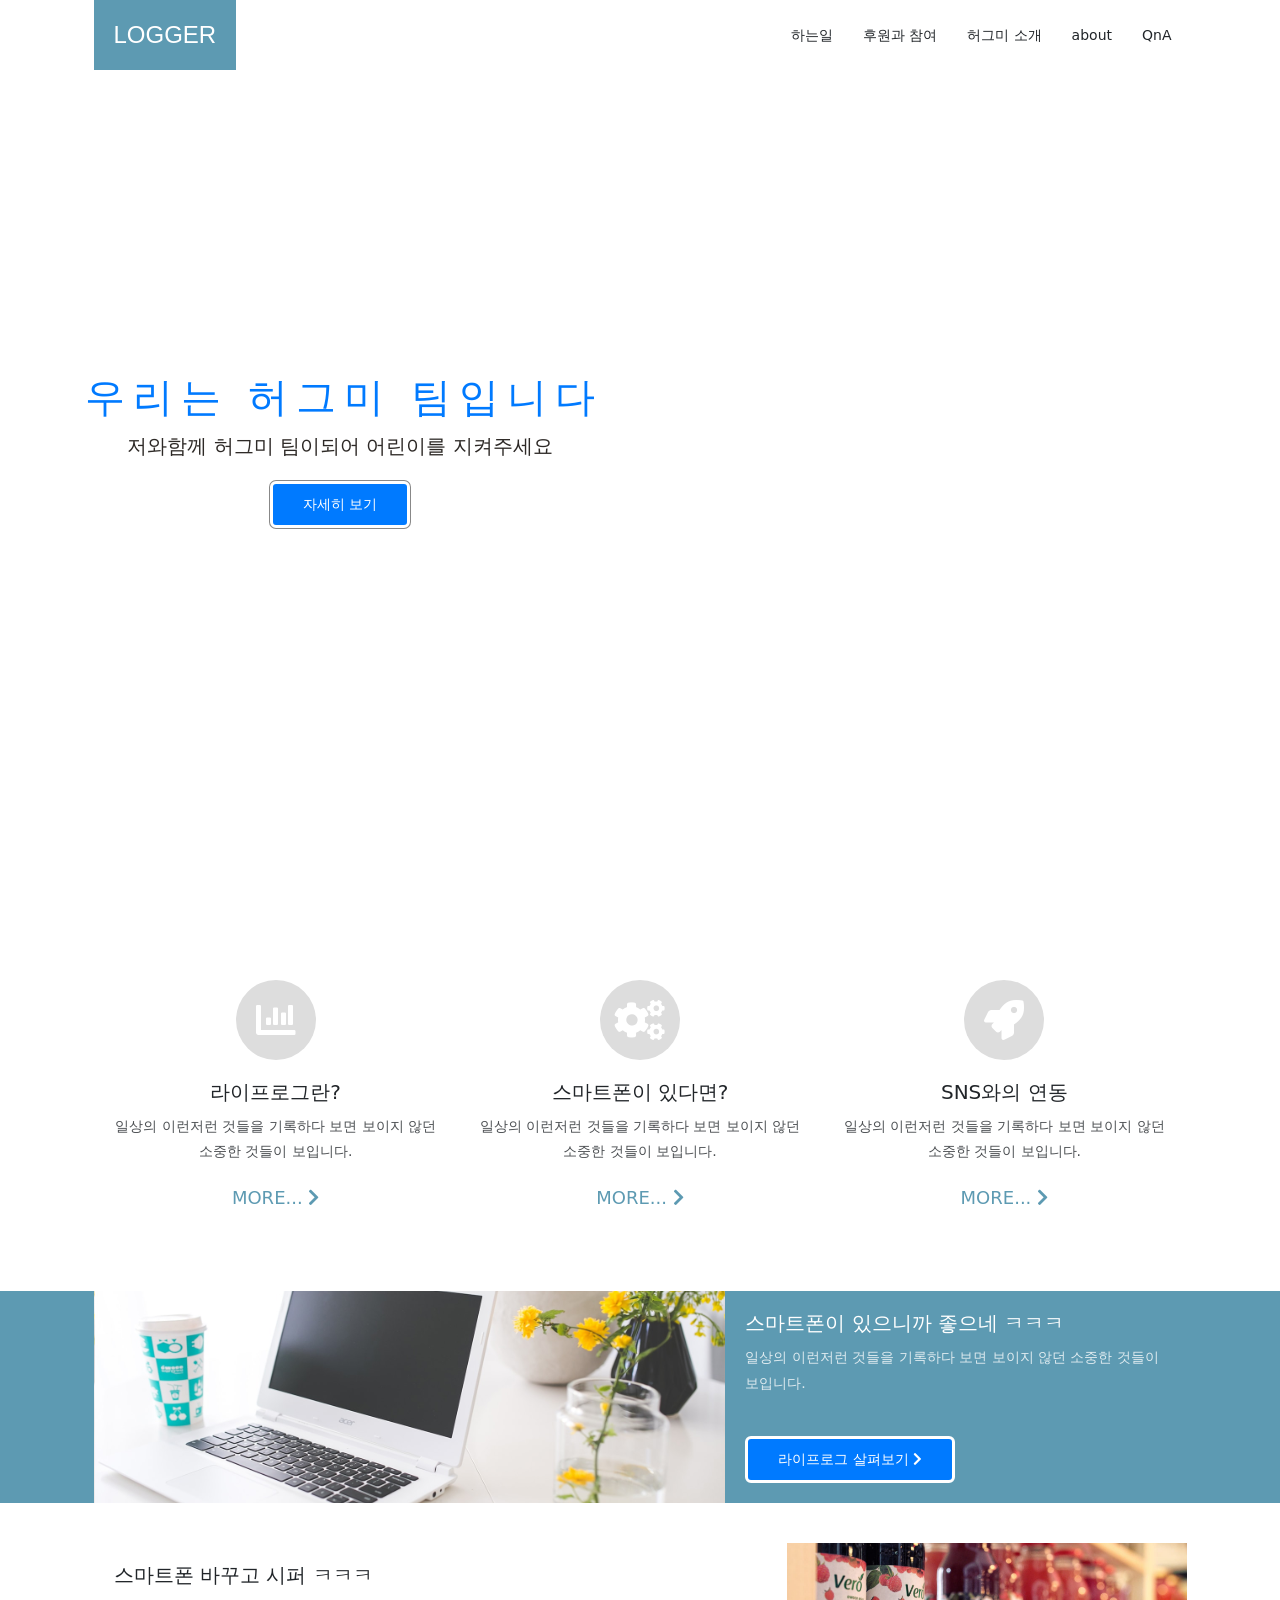
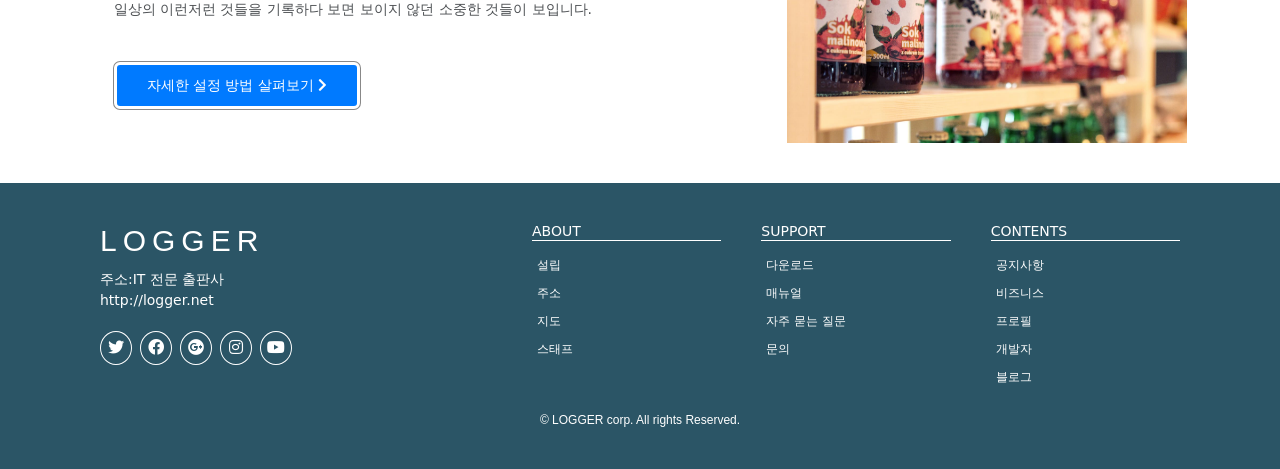
<file: project/index.html>
<!DOCTYPE html>
<html lang="en">
<head>
    <meta charset="UTF-8">
    <meta http-equiv="X-UA-Compatible" content="IE=edge">
    <meta name="viewport" content="width=device-width, initial-scale=1.0">
    <title>Document</title>
    <link rel="stylesheet" href="./css/style.css">
    <link href="https://fonts.googleapis.com/css2?family=Nanum+Gothic:wght@400;700;800&display=swap" rel="stylesheet">
    <link href="https://cdn.jsdelivr.net/npm/bootstrap@5.1.3/dist/css/bootstrap.min.css" rel="stylesheet">
    <script src="https://cdn.jsdelivr.net/npm/bootstrap@5.1.3/dist/js/bootstrap.bundle.min.js"></script>
    <link rel="stylesheet" href="https://use.fontawesome.com/releases/v5.0.13/css/all.css" integrity="sha384-DNOHZ68U8hZfKXOrtjWvjxusGo9WQnrNx2sqG0tfsghAvtVlRW3tvkXWZh58N9jp" crossorigin="anonymous">
    <script src="https://ajax.googleapis.com/ajax/libs/jquery/3.3.1/jquery.min.js"></script>
    <script>
        $(function() {
            $(".headC").click(function() {
                $(".headB").slideToggle();
            });
        });
    </script>
</head>
<body>
    <header>
        <h1 class="sr-only">LOGGER</h1>
        <div class="container">
            <div class="container-small">
            <a href="index.html" class="headA">LOGGER</a>
            <button type="button" class="headC">
                <span class="fa fa-bars" title="MENU"></span>
            </button>
            </div>
            <nav class="headB">
                <ul>
                    <li><a href="index.html">하는일</a></li>
                    <li><a href="#contents">후원과 참여</a></li>
                    <li><a href="./html/contact.html">허그미 소개</a></li>
                    <li><a href="#about">about</a></li>
                    <li><a href="">QnA</a></li>
                </ul>
            </nav>
        </div>
        
    </header>








    <section class="conA">
        <div class="container">
           
            <h1>우리는 허그미 팀입니다</h1>
            <p>저와함께 허그미 팀이되어 어린이를 지켜주세요</p>
            <a href="#">자세히 보기</a>
        </div>
    </section>






    <section class="conB" id="contents">
        <div class="container">
            <div class="text">
                <i class="fas fa-chart-bar icon"></i>
                <h2>라이프로그란?</h2>
                <p>일상의 이런저런 것들을 기록하다 보면 보이지 않던 소중한 것들이 보입니다.</p>
                <a href="#">MORE... <i class="fas fa-chevron-right"></i></a>
            </div>
            <div class="text">
                <i class="fas fa-cogs icon"></i>
                <h2>스마트폰이 있다면?</h2>
                <p>일상의 이런저런 것들을 기록하다 보면 보이지 않던 소중한 것들이 보입니다.</p>
                <a href="#">MORE... <i class="fas fa-chevron-right"></i></a>
            </div>
            <div class="text">
                <i class="fas fa-rocket icon"></i>
                <h2>SNS와의 연동</h2>
                <p>일상의 이런저런 것들을 기록하다 보면 보이지 않던 소중한 것들이 보입니다.</p>
                <a href="#">MORE... <i class="fas fa-chevron-right"></i></a>
            </div>
        </div>
    </section>

    <section class="conC" id="about">
        <div class="container">
            <div class="photo"></div>
            <div class="text">
                <h2>스마트폰이 있으니까 좋으네 ㅋㅋㅋ</h2>
                <p>일상의 이런저런 것들을 기록하다 보면 보이지 않던 소중한 것들이 보입니다.</p>
                <a href="#">라이프로그 살펴보기 <i class="fas fa-chevron-right"></i></a>
            </div>
        </div>
    </section>

    <section class="conD" id="contact">
        <div class="container">
            <div class="photo"></div>
            <div class="text">
                <h2>스마트폰 바꾸고 시퍼 ㅋㅋㅋ</h2>
                <p>일상의 이런저런 것들을 기록하다 보면 보이지 않던 소중한 것들이 보입니다.</p>
                <a href="#">자세한 설정 방법 살펴보기 <i class="fas fa-chevron-right"></i></a>
            </div>
        </div>
    </section>

    <footer>
        <div class="container">
            <div class="footA">
                <h2>LOGGER</h2>
                <p>주소:IT 전문 출판사 <br>
                <a href="http://logger.net">http://logger.net</a> </p>
                <nav class="footD">
                    <ul>
                        <li><a href="#"><i class="fab fa-twitter"></i></a></li>
                        <li><a href="#"><i class="fab fa-facebook"></i></a></li>
                        <li><a href="#"><i class="fab fa-google-plus"></i></a></li>
                        <li><a href="#"><i class="fab fa-instagram"></i></a></li>
                        <li><a href="#"><i class="fab fa-youtube"></i></a></li>
                    </ul>
                </nav>
            </div>
            <nav class="footB">
                <div>
                    <h3>ABOUT</h3>
                    <ul>
                        <li><a href="#">설립</a></li>
                        <li><a href="#">주소</a></li>
                        <li><a href="#">지도</a></li>
                        <li><a href="#">스태프</a></li>
                    </ul>
                </div>
                <div>
                    <h3>SUPPORT</h3>
                     <ul>
                         <li><a href="#">다운로드</a></li>
                         <li><a href="#">매뉴얼</a></li>
                         <li><a href="#">자주 묻는 질문</a></li>
                         <li><a href="#">문의</a></li>
                     </ul>
                    </div> 
                     <div>
                    <h3>CONTENTS</h3>
                     <ul>
                         <li><a href="#">공지사항</a></li>
                         <li><a href="#">비즈니스</a></li>
                         <li><a href="#">프로필</a></li>
                         <li><a href="#">개발자</a></li>
                         <li><a href="#">블로그</a></li>
                     </ul>
                    </div> 
            </nav>
            <div class="footC">
                &copy; LOGGER corp. All rights Reserved.
            </div>
        </div>
    </footer>

</body>
</html>
</file>
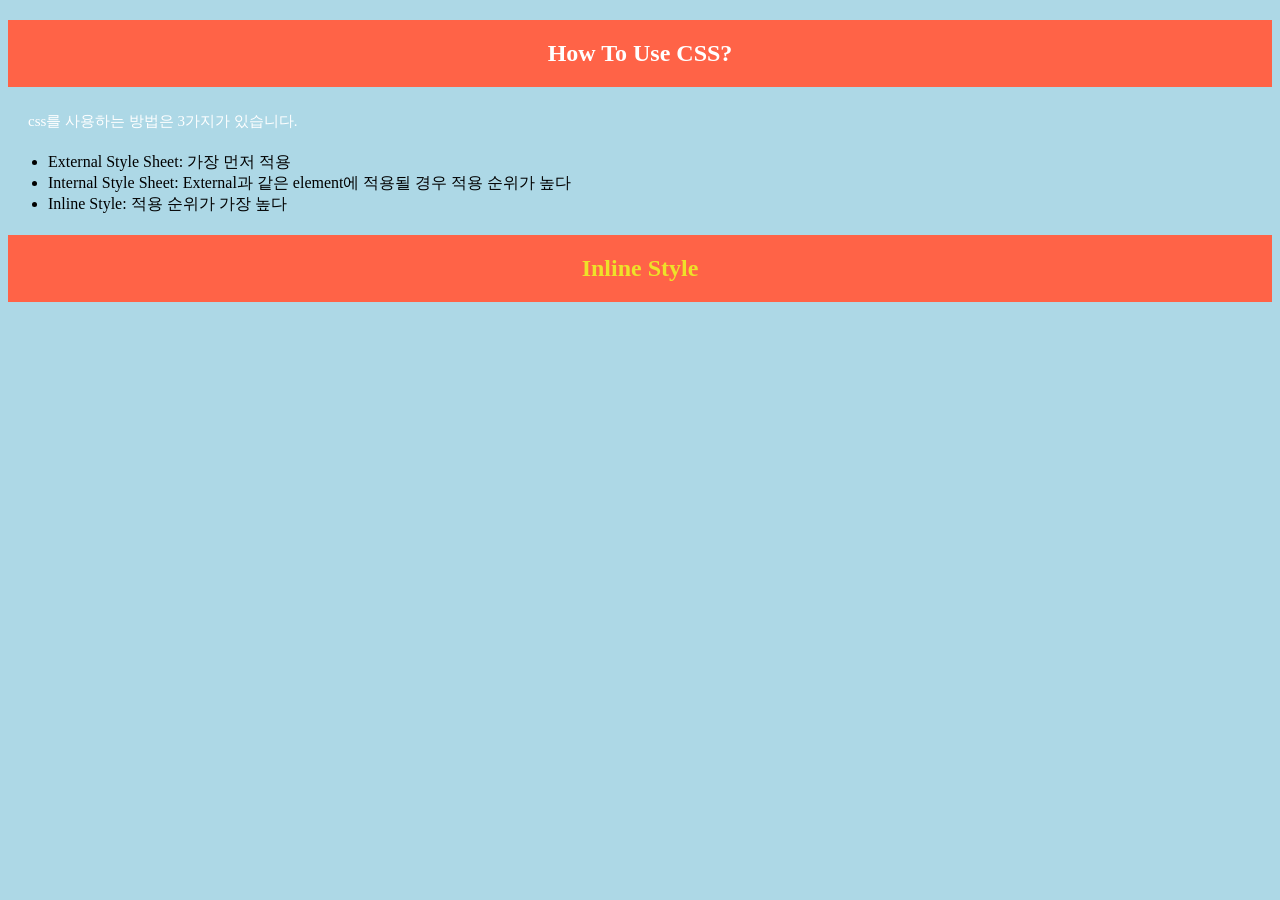
<file: css/01_basic/howToUseCSS.html>
<!DOCTYPE html>
<html lang="en">
<head>
    <meta charset="UTF-8">
    <meta http-equiv="X-UA-Compatible" content="IE=edge">
    <meta name="viewport" content="width=device-width, initial-scale=1.0">
    <title>howToUseCSS.html</title>
    <!-- External Style Sheet -->
    <link rel="stylesheet" href="external.css" type="text/css">
    <!-- Internal Style Sheet-->
    <style>
        h2{background-color: tomato; padding: 20px;}
    </style>

</head>
<body>
    <h2>How To Use CSS?</h2>
    <p>css를 사용하는 방법은 3가지가 있습니다.</p>

    <ul>
        <li>External Style Sheet: 가장 먼저 적용</li>
        <li>Internal Style Sheet: External과 같은 element에 적용될 경우 적용 순위가 높다</li>
        <li>Inline Style: 적용 순위가 가장 높다</li>
    </ul>
    <h2 style="color: rgb(238, 225, 41)">Inline Style</h2>
</body>
</html>
</file>
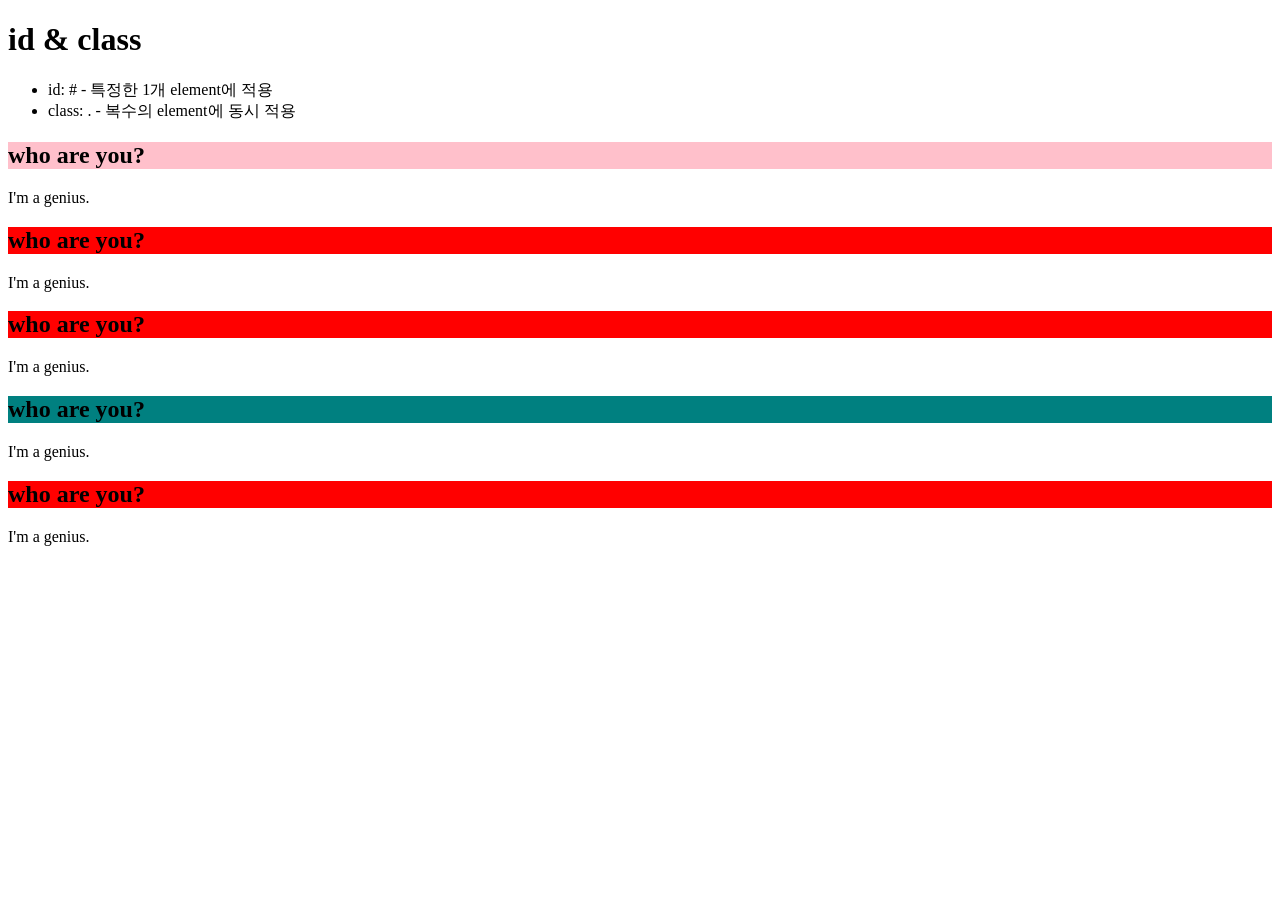
<file: css/01_basic/id_class.html>
<!DOCTYPE html>
<html lang="en">
<head>
    <meta charset="UTF-8">
    <meta http-equiv="X-UA-Compatible" content="IE=edge">
    <meta name="viewport" content="width=device-width, initial-scale=1.0">
    <title>Document</title>
    <style>
        h2{background-color: skyblue;}
        h2.red{background-color: red;}
        h2#teal{background-color: teal;}
        h2{background-color: pink;}
    </style>
</head>
<body>
    <h1>id &amp; class</h1>
    <ul>
        <li>id: # - 특정한 1개 element에 적용</li>
        <li>class: . - 복수의 element에 동시 적용</li>
    </ul>

    <h2>who are you?</h2>
    <p>I'm a genius.</p>
    <h2 class="red">who are you?</h2>
    <p>I'm a genius.</p>
    <h2 class="red">who are you?</h2>
    <p>I'm a genius.</p>
    <h2 id="teal">who are you?</h2>
    <p>I'm a genius.</p>
    <h2 class="red">who are you?</h2>
    <p>I'm a genius.</p>
    
   
   

</body>
</html>
</file>
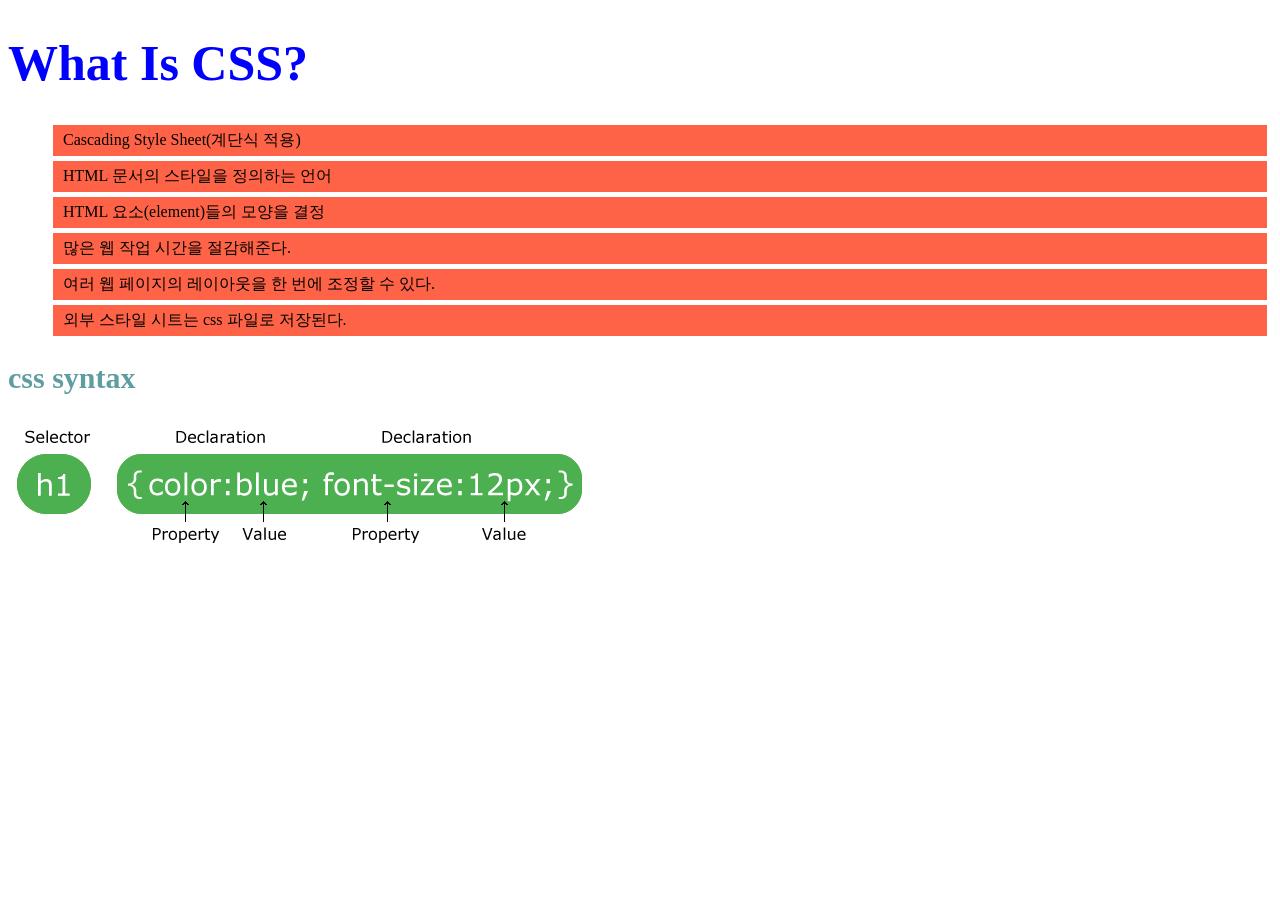
<file: css/01_basic/whatIsCSS.html>
<!DOCTYPE html>
<html lang="en">
<head>
    <meta charset="UTF-8">
    <meta http-equiv="X-UA-Compatible" content="IE=edge">
    <meta name="viewport" content="width=device-width, initial-scale=1.0">
    <title>Document</title>
    <style>
        h1{
            color:blue; font-size: 50px;
        }
        h2{color:cadetblue; font-size: 30px;}
        ul{list-style-type: none;}
        li{padding: 5px 10px; margin: 5px; background-color: tomato;}
    </style>
</head>
<body>
    <h1>What Is CSS?</h1>
    <ul>
        <li>Cascading Style Sheet(계단식 적용)</li>
        <li>HTML 문서의 스타일을 정의하는 언어</li>
        <li>HTML 요소(element)들의 모양을 결정</li>
        <li>많은 웹 작업 시간을 절감해준다.</li>
        <li>여러 웹 페이지의 레이아웃을 한 번에 조정할 수 있다.</li>
        <li>외부 스타일 시트는 css 파일로 저장된다.</li>
    </ul>

    <h2>css syntax</h2>
    <img src="../../images/css_syntax.PNG" alt="">
</body>
</html>
</file>
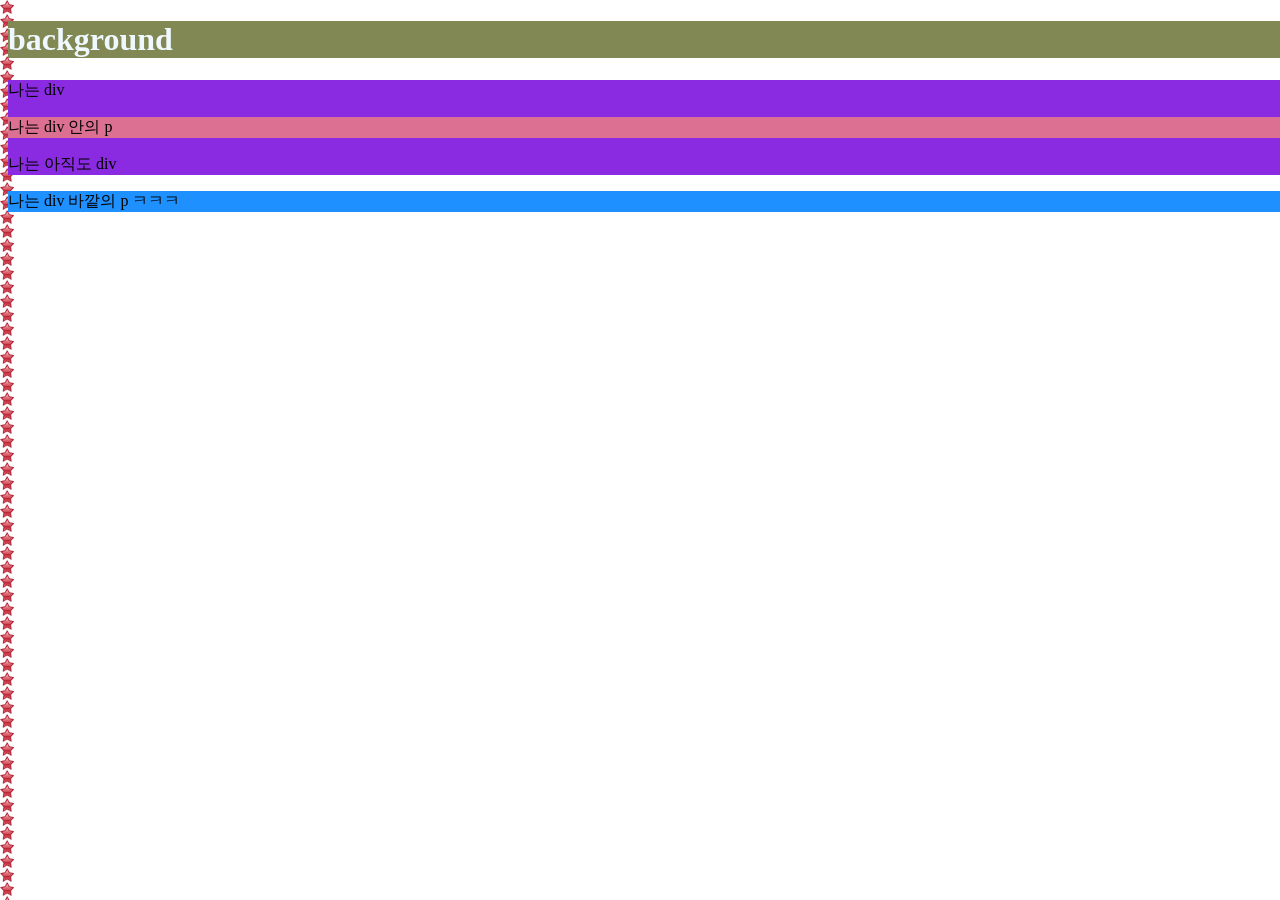
<file: css/02_attribute/background.html>
<!DOCTYPE html>
<html lang="en">
<head>
    <meta charset="UTF-8">
    <meta http-equiv="X-UA-Compatible" content="IE=edge">
    <meta name="viewport" content="width=device-width, initial-scale=1.0">
    <title>Document</title>
    <style>
        body{
            width: 100%; height:100%;
            /* background-color: aquamarine; */
            /* background: linear-gradient(blue, white); */
            background-image: url(../../images/bullet1.gif);
            /* background-repeat: no-repeat; */
            background-repeat: repeat-y;
        }
        h1{background-color: #818853; color:aliceblue}
        div{background-color: blueviolet;}
        p{background-color: dodgerblue;}
        div p {background-color: palevioletred;}
    </style>
</head>
<body>
    <h1>background</h1>
    <!-- <p>attribute: 속성</p> -->
    <div>
        나는 div 
        <p>나는 div 안의 p </p>
        나는  아직도 div
    </div>
    <p>나는 div 바깥의 p ㅋㅋㅋ</p>
</body>
</html>
</file>
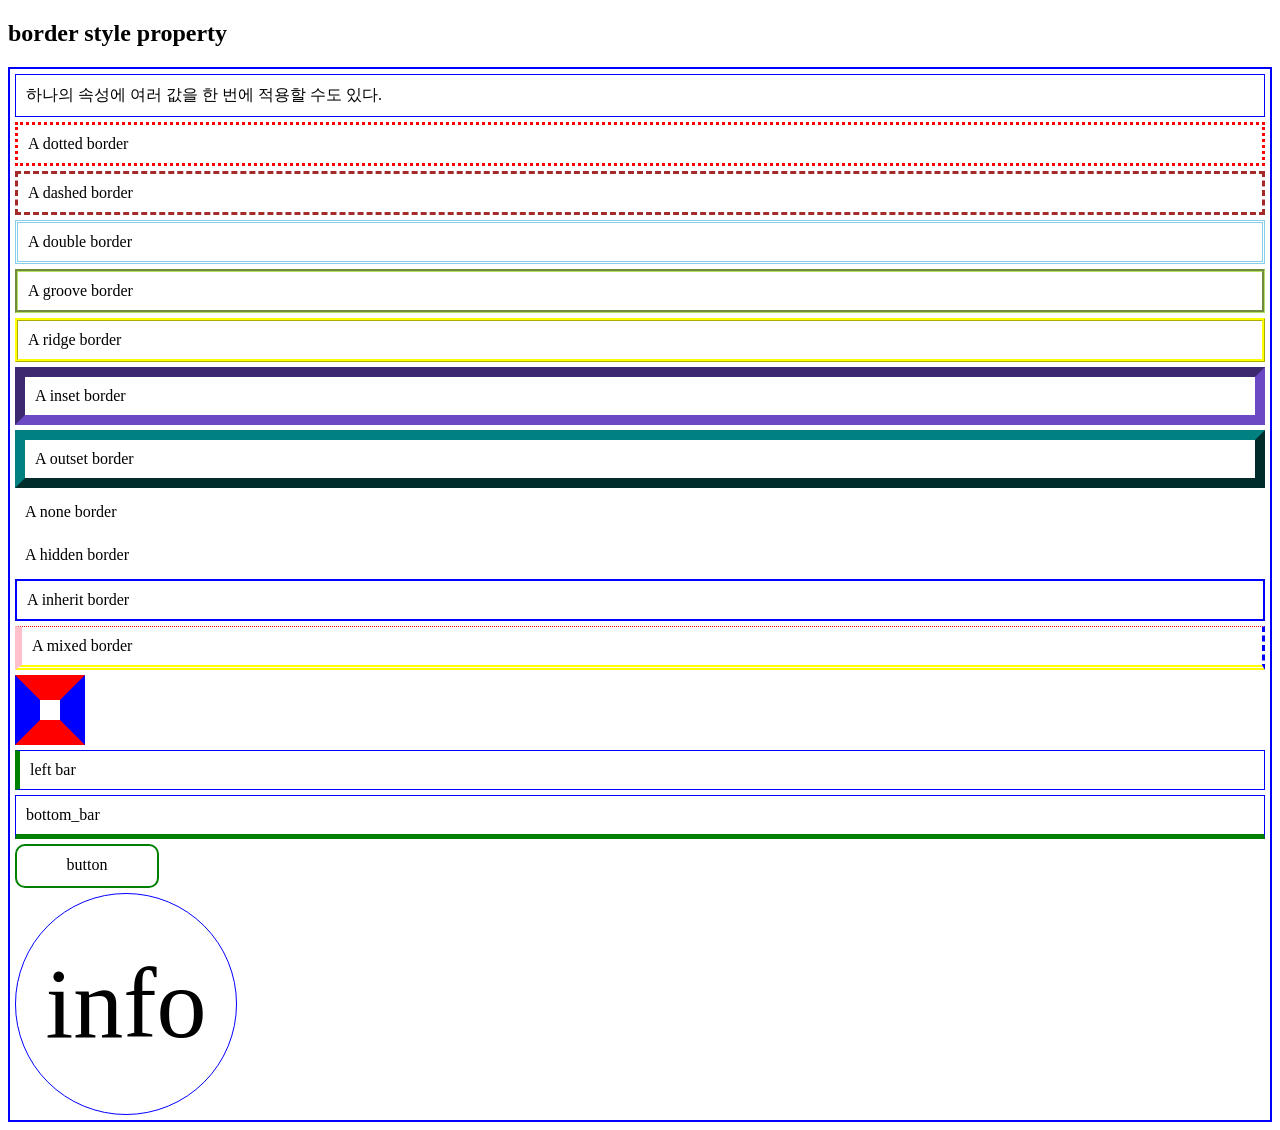
<file: css/02_attribute/border.html>
<!DOCTYPE html>
<html lang="en">
<head>
    <meta charset="UTF-8">
    <meta http-equiv="X-UA-Compatible" content="IE=edge">
    <meta name="viewport" content="width=device-width, initial-scale=1.0">
    <title>Document</title>
    <style>
        div{
            /* border: 2px solid coral; */
            border-style: solid;
            border-color: blue;
            border-width: 2px;

        }
        p{padding: 10px; border: 1px solid blue; margin: 5px;}
        p.dotted{border: 3px dotted red}
        p.dashed{border: 3px dashed brown}
        p.double{border: 3px double skyblue}
        p.groove{border: 3px groove rgb(181, 223, 98)}
        p.ridge{border: 3px ridge yellow}
        p.inset{border: 10px inset rgb(108, 73, 196)}
        p.outset{border: 10px outset teal}
        p.none{border: 3px none brown}
        p.hidden{border: 3px hidden brown}
        p.inherit{border: inherit}
        p.mix{
            border-style: dotted dashed double solid;
            border-width: 1px 3px 5px 7px;
            border-color: red blue yellow pink;
        }
        p.square{border-style: solid; 
            border-color: red blue; border-width: 25px; width:0px}
        p.left_bar{border-left:5px solid green;}
        p.bottom_bar{border-bottom:5px solid green;}
        p.button{border: 2px solid green; width: 120px;
        height: 20px; text-align: center; border-radius: 10px;}
        p.button:hover{color: white; background-color: green; cursor: pointer;}
        p.info{
            width: 200px;
            line-height: 200px; text-align: center;font-size: 100px;
            border-radius: 50%;
        }
    </style>
</head>
<body>
    <h2>border style property</h2>
    <div>
        <p>하나의 속성에 여러 값을 한 번에 적용할 수도 있다.</p>
        <p class="dotted">A dotted border</p>
        <p class="dashed">A dashed border</p>
        <p class="double">A double border</p>
        <p class="groove">A groove border</p>
        <p class="ridge">A ridge border</p>
        <p class="inset">A inset border</p>
        <p class="outset">A outset border</p>
        <p class="none">A none border</p>
        <p class="hidden">A hidden border</p>
        <p class="inherit">A inherit border</p>
        <p class="mix">A mixed border</p>
        <p class="square"></p>
        <p class="left_bar">left bar</p>
        <p class="bottom_bar">bottom_bar</p>
        <p class="button">button</p>
        <p class="info">info</p>
    </div>
</body>
</html>
</file>
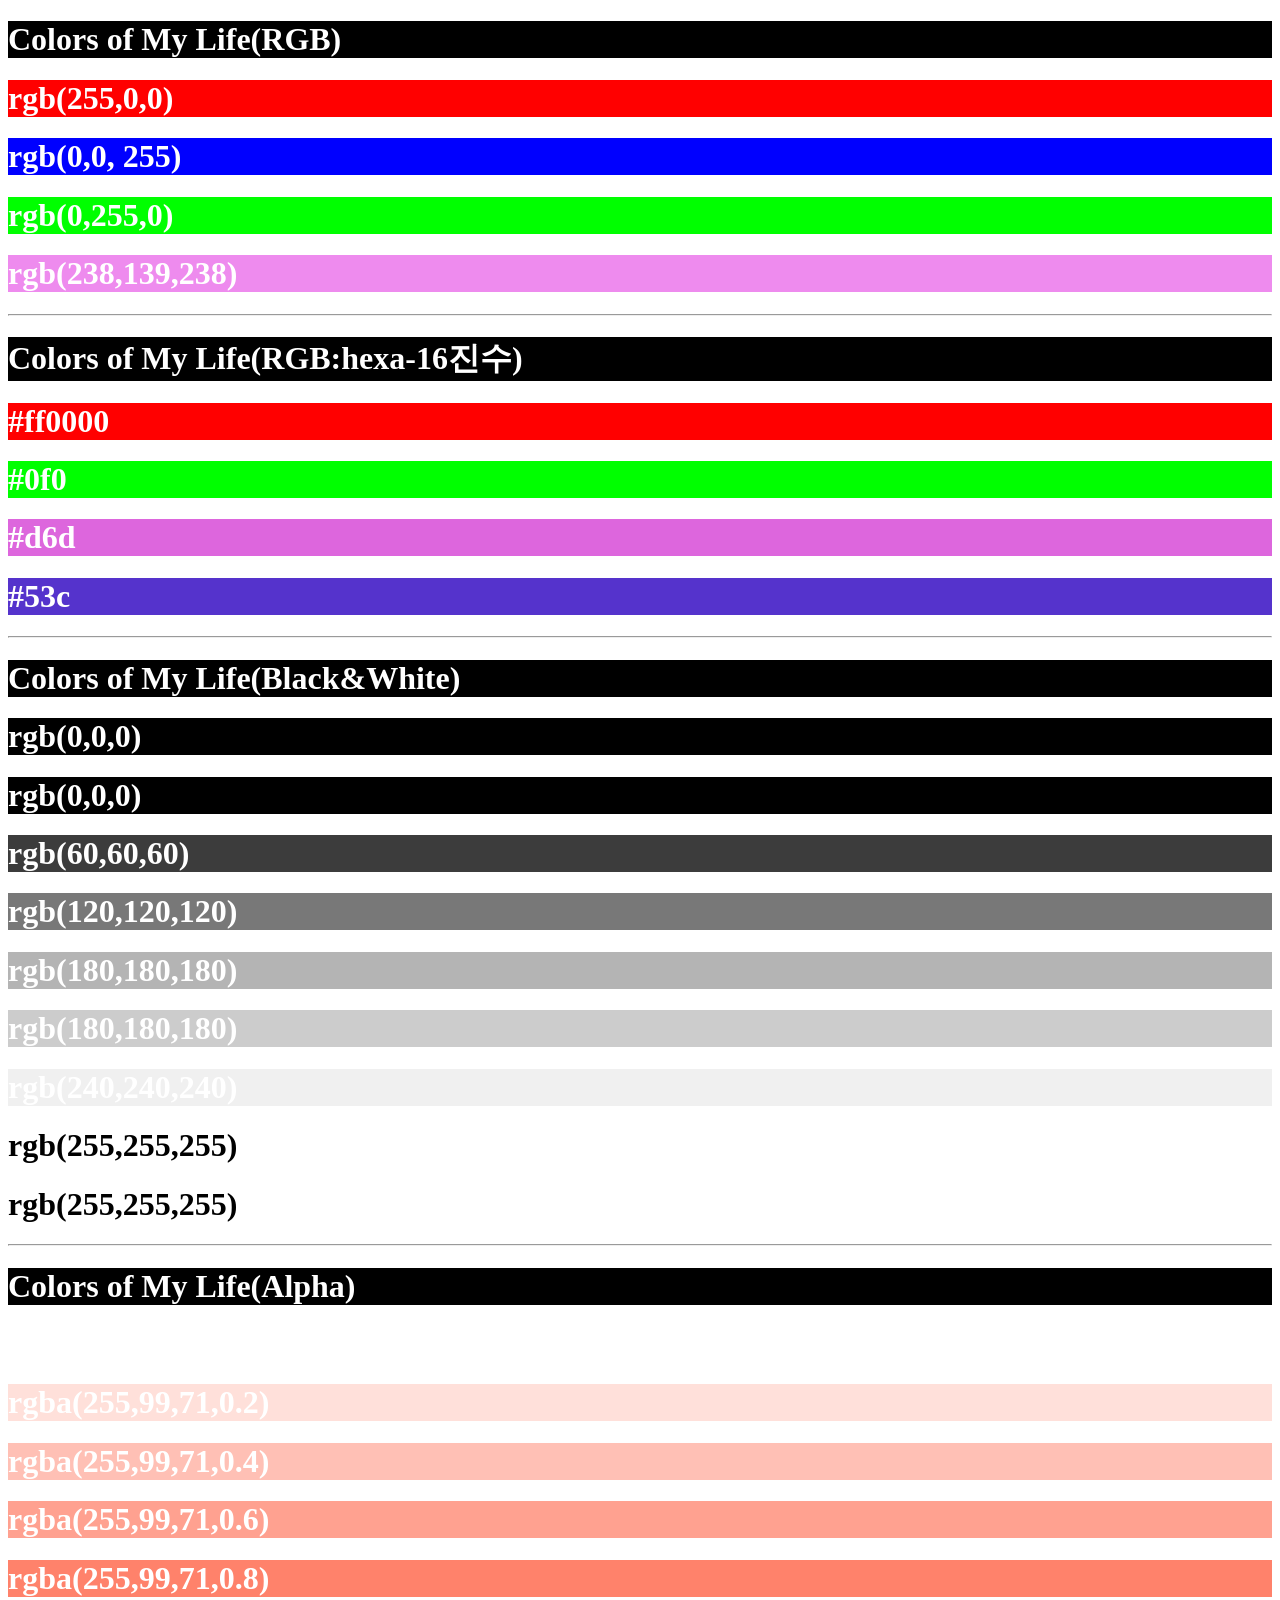
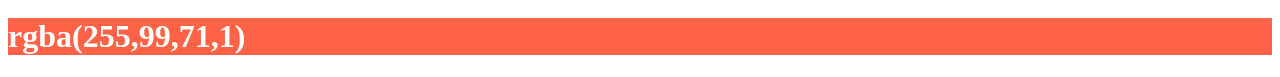
<file: css/02_attribute/color.html>
<!DOCTYPE html>
<html lang="en">
<head>
    <meta charset="UTF-8">
    <meta http-equiv="X-UA-Compatible" content="IE=edge">
    <meta name="viewport" content="width=device-width, initial-scale=1.0">
    <title>Document</title>
</head>
<body>
    <h1 style="background-color: black; color: white;">Colors of My Life(RGB)</h1>
    <h1 style="background-color: rgb(255,0,0); color: white;">rgb(255,0,0)</h1>
    <h1 style="background-color: rgb(0,0,255); color: white;">rgb(0,0, 255)</h1>
    <h1 style="background-color: rgb(0,255,0); color: white;">rgb(0,255,0)</h1>
    <h1 style="background-color: rgb(238,139,238); color: white;">rgb(238,139,238)</h1>
    <hr>
    <h1 style="background-color: black; color: white;">Colors of My Life(RGB:hexa-16진수)</h1>
    <h1 style="background-color: #ff0000; color: white;">#ff0000</h1>
    <h1 style="background-color: #0f0; color: white;">#0f0</h1>
    <h1 style="background-color: #d6d; color: white;">#d6d</h1>
    <h1 style="background-color: #53c; color: white;">#53c</h1>
    <hr>
    <h1 style="background-color: black; color: white;">Colors of My Life(Black&amp;White)</h1>
    <h1 style="background-color: rgb(0,0,0); color: white;">rgb(0,0,0)</h1>
    <h1 style="background-color: #000; color: white;">rgb(0,0,0)</h1>
    <h1 style="background-color: rgb(60,60,60); color: white;">rgb(60,60,60)</h1>
    <h1 style="background-color: rgb(120,120,120); color: white;">rgb(120,120,120)</h1>
    <h1 style="background-color: rgb(180,180,180); color: white;">rgb(180,180,180)</h1>
    <h1 style="background-color: #ccc; color: white;">rgb(180,180,180)</h1>
    <h1 style="background-color: rgb(240,240,240); color: white;">rgb(240,240,240)</h1>
    <h1 style="background-color: rgb(255,255,255); color: black;">rgb(255,255,255)</h1>
    <h1 style="background-color: #fff; color: black;">rgb(255,255,255)</h1>
    <hr>
    <h1 style="background-color: black; color: white;">Colors of My Life(Alpha)</h1>
    <h1 style="background-color: rgba(255,99,71,0); color: white;">rgba(255,99,71,0)</h1>
    <h1 style="background-color: rgba(255,99,71,0.2); color: white;">rgba(255,99,71,0.2)</h1>
    <h1 style="background-color: rgba(255,99,71,0.4); color: white;">rgba(255,99,71,0.4)</h1>
    <h1 style="background-color: rgba(255,99,71,0.6); color: white;">rgba(255,99,71,0.6)</h1>
    <h1 style="background-color: rgba(255,99,71,0.8); color: white;">rgba(255,99,71,0.8)</h1>
    <h1 style="background-color: rgba(255,99,71,1); color: white;">rgba(255,99,71,1)</h1>
</body>
</html>
</file>
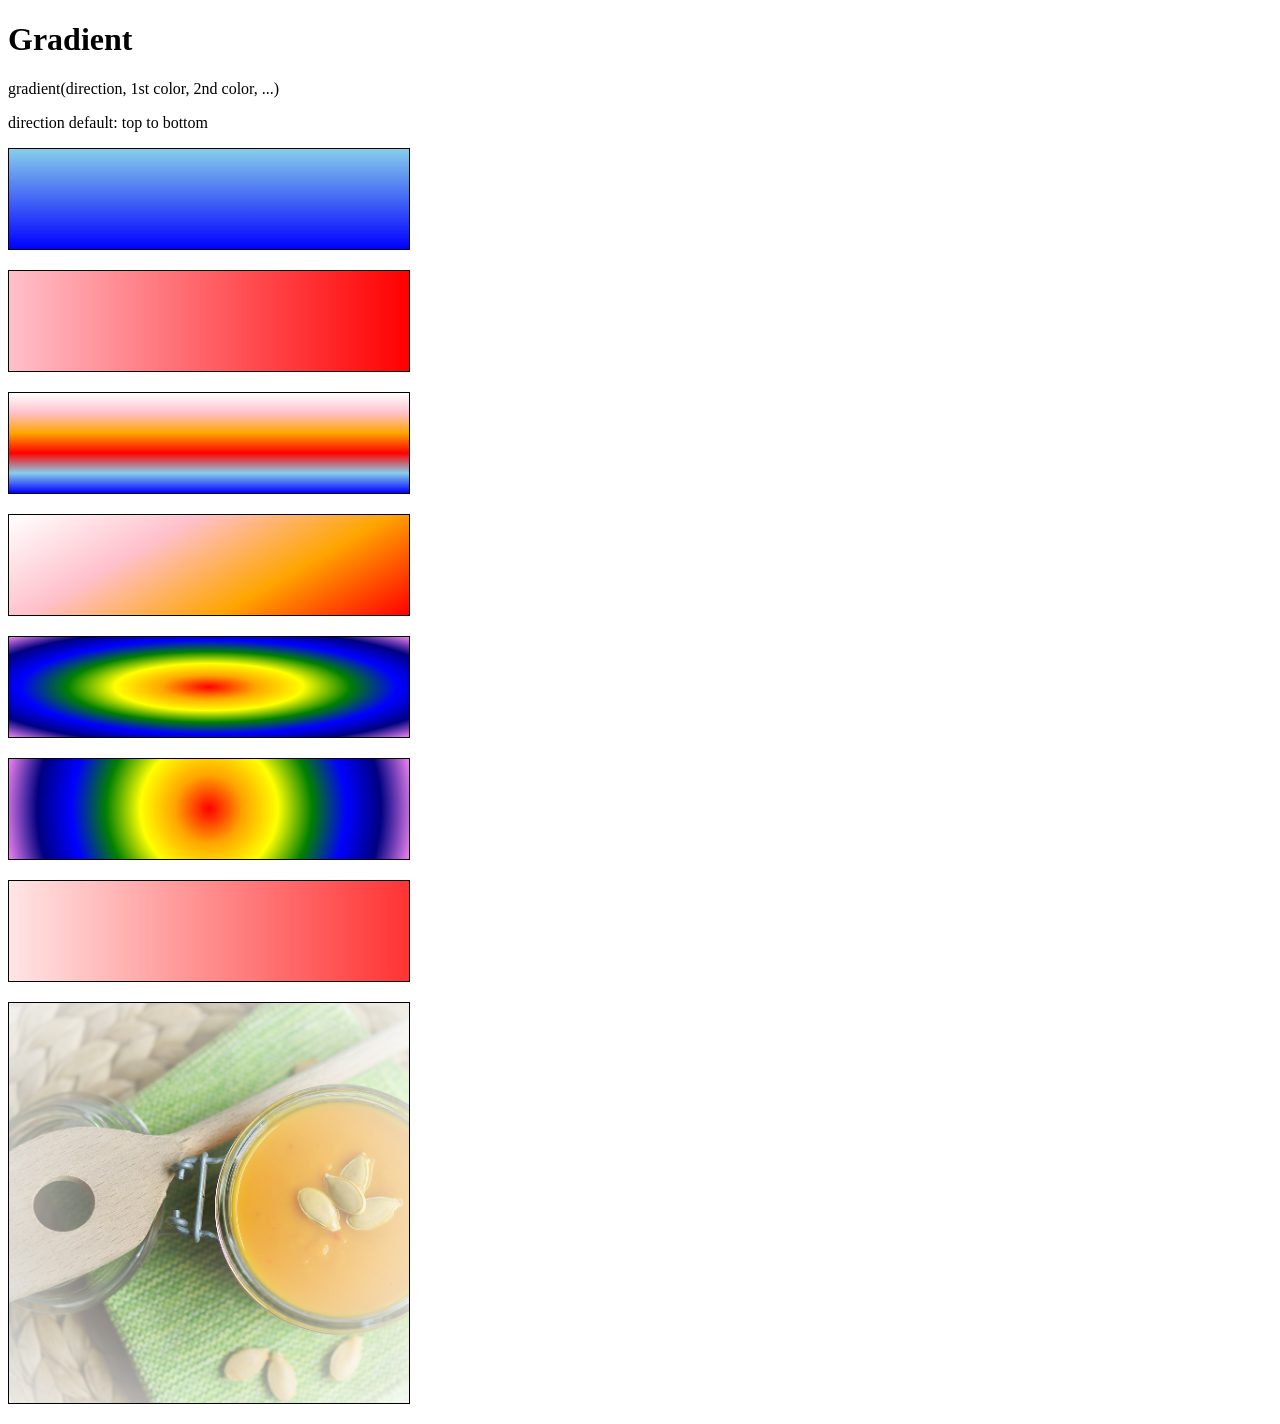
<file: css/02_attribute/color_gradient.html>
<!DOCTYPE html>
<html lang="en">
<head>
    <meta charset="UTF-8">
    <meta http-equiv="X-UA-Compatible" content="IE=edge">
    <meta name="viewport" content="width=device-width, initial-scale=1.0">
    <title>Document</title>
    <style>
        div{margin-bottom: 20px; height: 100px; border: 1px solid black; width: 400px} 
        div#linear{background: linear-gradient(skyblue, blue);}
        div#toRight{background: linear-gradient(to right,pink,red);}
        div#multi{background: linear-gradient(white, pink, orange, red, skyblue, blue);}
        div#angle{background: linear-gradient(150deg, white, pink, orange, red);}
        div#circle{background: radial-gradient(red, orange, yellow, green, blue, navy, violet); }
        div#shape{background: radial-gradient(circle, red, orange, yellow, green, blue, navy, violet);}
        div#trans{background: linear-gradient(to right, rgba(255,0,0,0.1), rgba(255,0,0,0.8));}
        div#photo{
            background-image: radial-gradient(rgba(255,255,255,0.1),rgba(255, 255,255,0.9)), url(../../images/unit_Special.jpg);
            height: 400px; background-size: cover;
        }
    </style>
</head>
<body>
    <h1>Gradient</h1>
    <p>gradient(direction, 1st color, 2nd color, ...)</p>   
    <p>direction default: top to bottom</p>   
    
    <div id="linear"></div>
    <div id="toRight"></div>
    <div id="multi"></div>
    <div id="angle"></div>
    <div id="circle"></div>
    <div id="shape"></div>
    <div id="trans"></div>
    <div id="photo"></div>
 
</body>
</html>
</file>
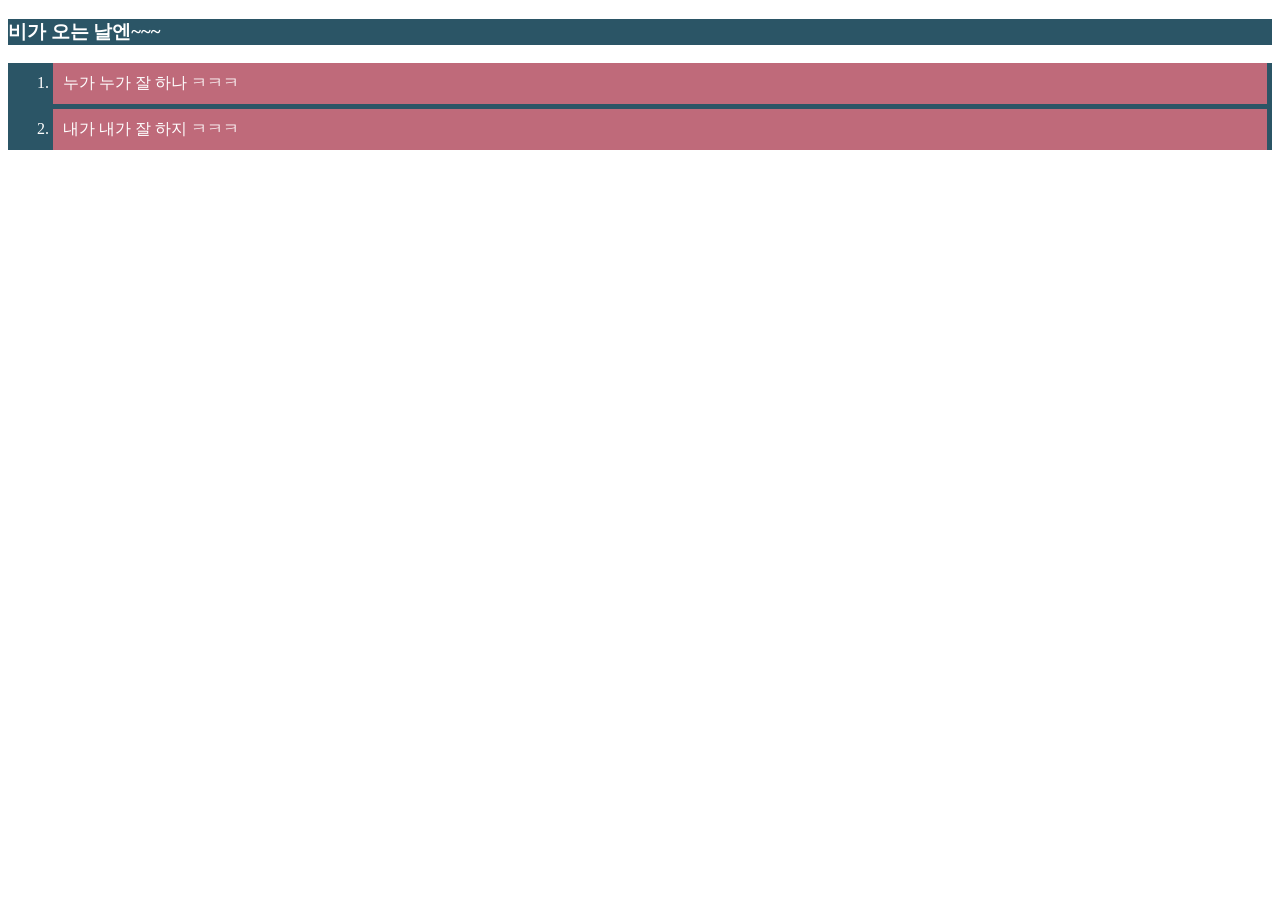
<file: css/02_attribute/color_var.html>
<!DOCTYPE html>
<html lang="en">
<head>
    <meta charset="UTF-8">
    <meta http-equiv="X-UA-Compatible" content="IE=edge">
    <meta name="viewport" content="width=device-width, initial-scale=1.0">
    <title>Document</title>
    <link rel="stylesheet" href="color.css">
</head>
<body>
    <h3>비가 오는 날엔~~~</h3>

    <ol>
        <li>누가 누가 잘 하나 ㅋㅋㅋ</li>
        <li>내가 내가 잘 하지 ㅋㅋㅋ</li>
    </ol>
</body>
</html>
</file>
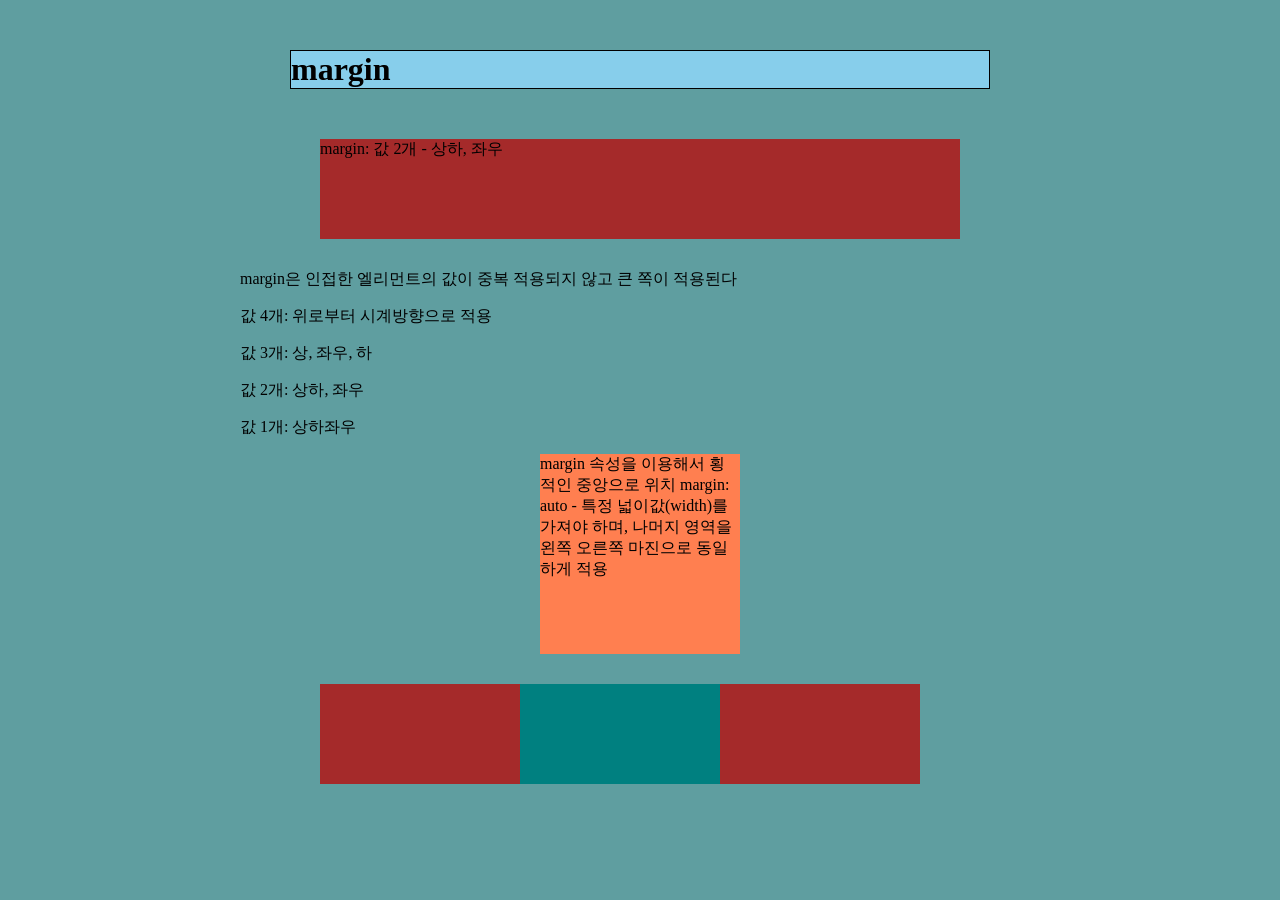
<file: css/02_attribute/margin.html>
<!DOCTYPE html>
<html lang="en">

<head>
    <meta charset="UTF-8">
    <meta http-equiv="X-UA-Compatible" content="IE=edge">
    <meta name="viewport" content="width=device-width, initial-scale=1.0">
    <title>Document</title>

    <style>
        body {
            width: 800px;
            background-color: cadetblue;
            margin: auto;
        }

        h1 {
            background-color: skyblue;
            border: 1px solid black;
            margin: 50px;
        }

        div {
            background-color: brown; min-height: 100px;
            margin: 30px 80px;
        }
        p.center{
            width: 200px; height: 200px;
            background-color: coral;
            margin: auto;
        }
    </style>
</head>

<body>
    <h1>margin</h1>
    <div>margin: 값 2개 - 상하, 좌우</div>
    <p>margin은 인접한 엘리먼트의 값이 중복 적용되지 않고 큰 쪽이 적용된다 </p>
    <p>값 4개: 위로부터 시계방향으로 적용</p>
    <p>값 3개: 상, 좌우, 하</p>
    <p>값 2개: 상하, 좌우</p>
    <p>값 1개: 상하좌우</p>

    <p class="center">margin 속성을 이용해서 횡적인 중앙으로 위치 margin: auto - 특정 넓이값(width)를 가져야 하며, 나머지 영역을 왼쪽 오른쪽 마진으로 동일하게 적용</p>
    <div style="width: 600px;">
        <div style="width: 200px; background-color: teal;margin:auto"></div>
    </div>
</body>

</html>
</file>
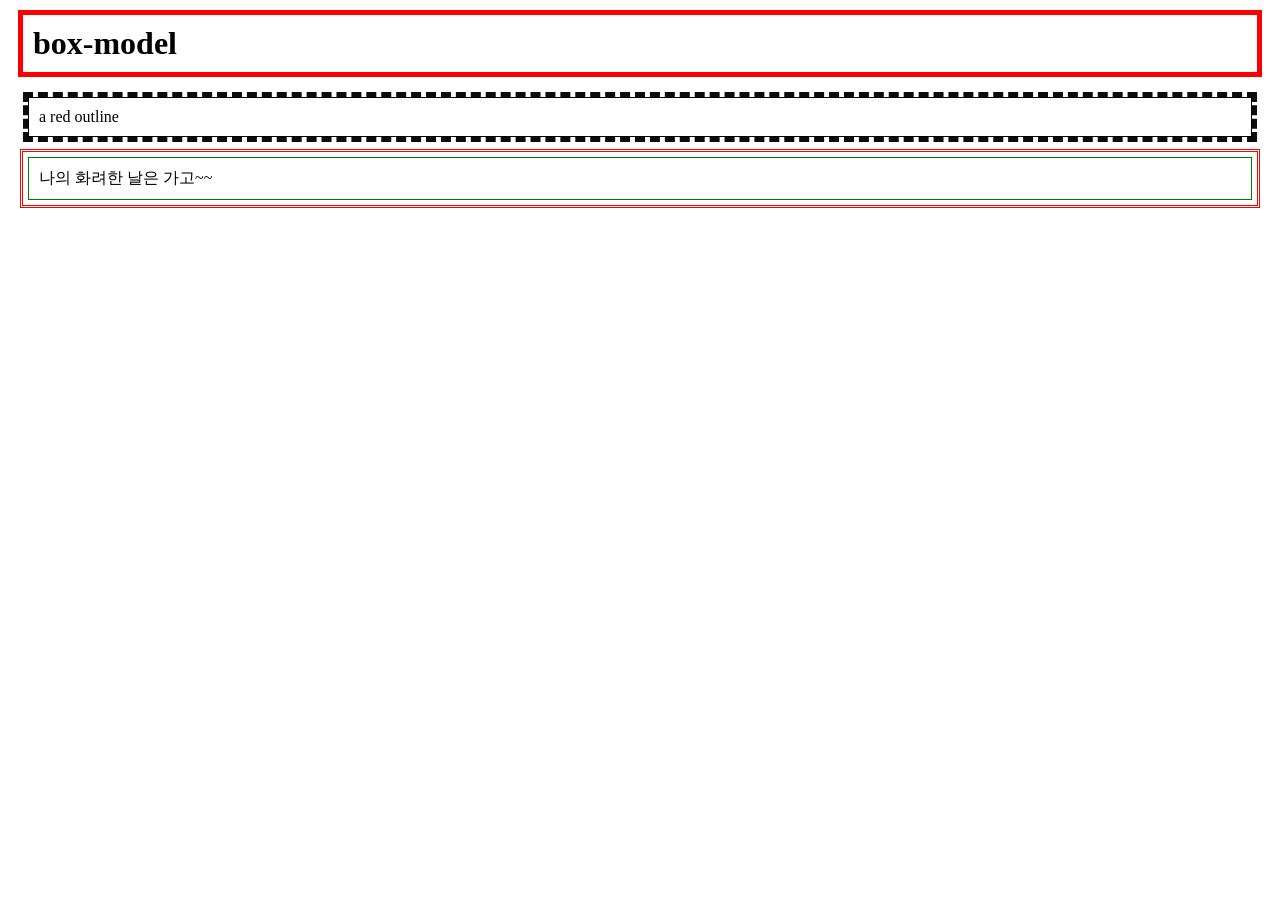
<file: css/02_attribute/outline.html>
<!DOCTYPE html>
<html lang="en">
<head>
    <meta charset="UTF-8">
    <meta http-equiv="X-UA-Compatible" content="IE=edge">
    <meta name="viewport" content="width=device-width, initial-scale=1.0">
    <title>Document</title>
    <style>
        h1{
            margin: 10px; padding: 10px;
            border: 5px solid red;
        }

        .red_dashed{
            border: 1px solid black; 
            outline-style: dashed;
            outline-color: rgb(13, 12, 12);
            outline-width: thick;
        }
        .mar{ margin: 20px; padding: 10px;}

        .a{
            border: 1px solid green;
            outline: 3px double red;
            outline-offset: 5px;
        }
    </style>
</head>
<body>
    <h1>box-model</h1>

    <div class="red_dashed mar">
        a red outline
    </div>
    <div class="mar a">나의 화려한 날은 가고~~</div>
</body>
</html>
</file>
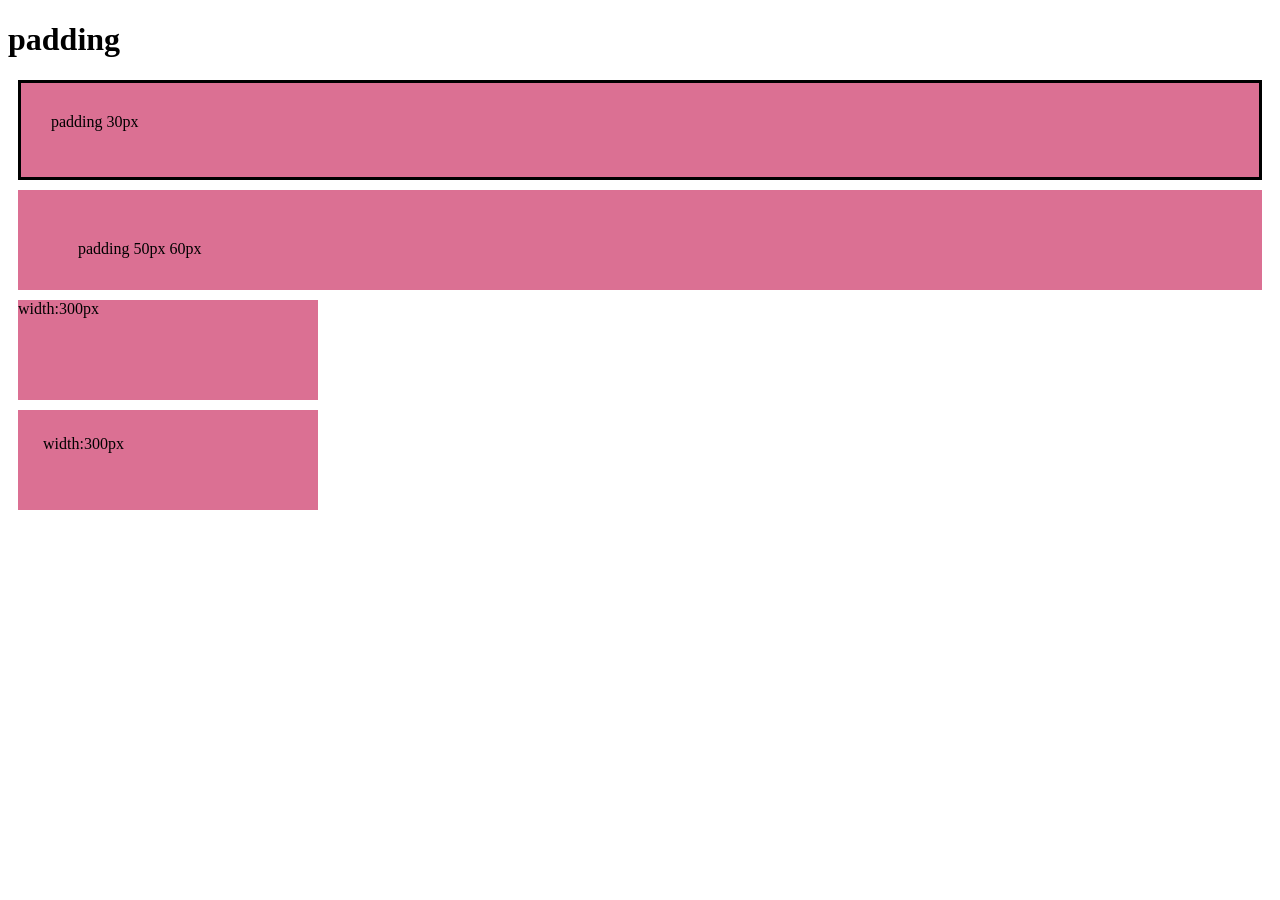
<file: css/02_attribute/padding.html>
<!DOCTYPE html>
<html lang="en">
<head>
    <meta charset="UTF-8">
    <meta http-equiv="X-UA-Compatible" content="IE=edge">
    <meta name="viewport" content="width=device-width, initial-scale=1.0">
    <title>Document</title>
    <style>
        *{
            box-sizing: border-box;
        }
        div{background-color: palevioletred; margin: 10px; height: 100px; }
        .one{padding: 30px; border: 3px solid black;}
        .two{padding: 50px 60px;}
        .ex1{width:300px}
        .ex2{width:300px; padding: 25px}
    </style>
</head>
<body>
    <h1>padding</h1>

    <div class="one">padding 30px</div>
    <div class="two">padding 50px 60px</div>
    <div class="ex1">width:300px</div>
    <div class="ex2">width:300px</div>
  
</body>
</html>
</file>
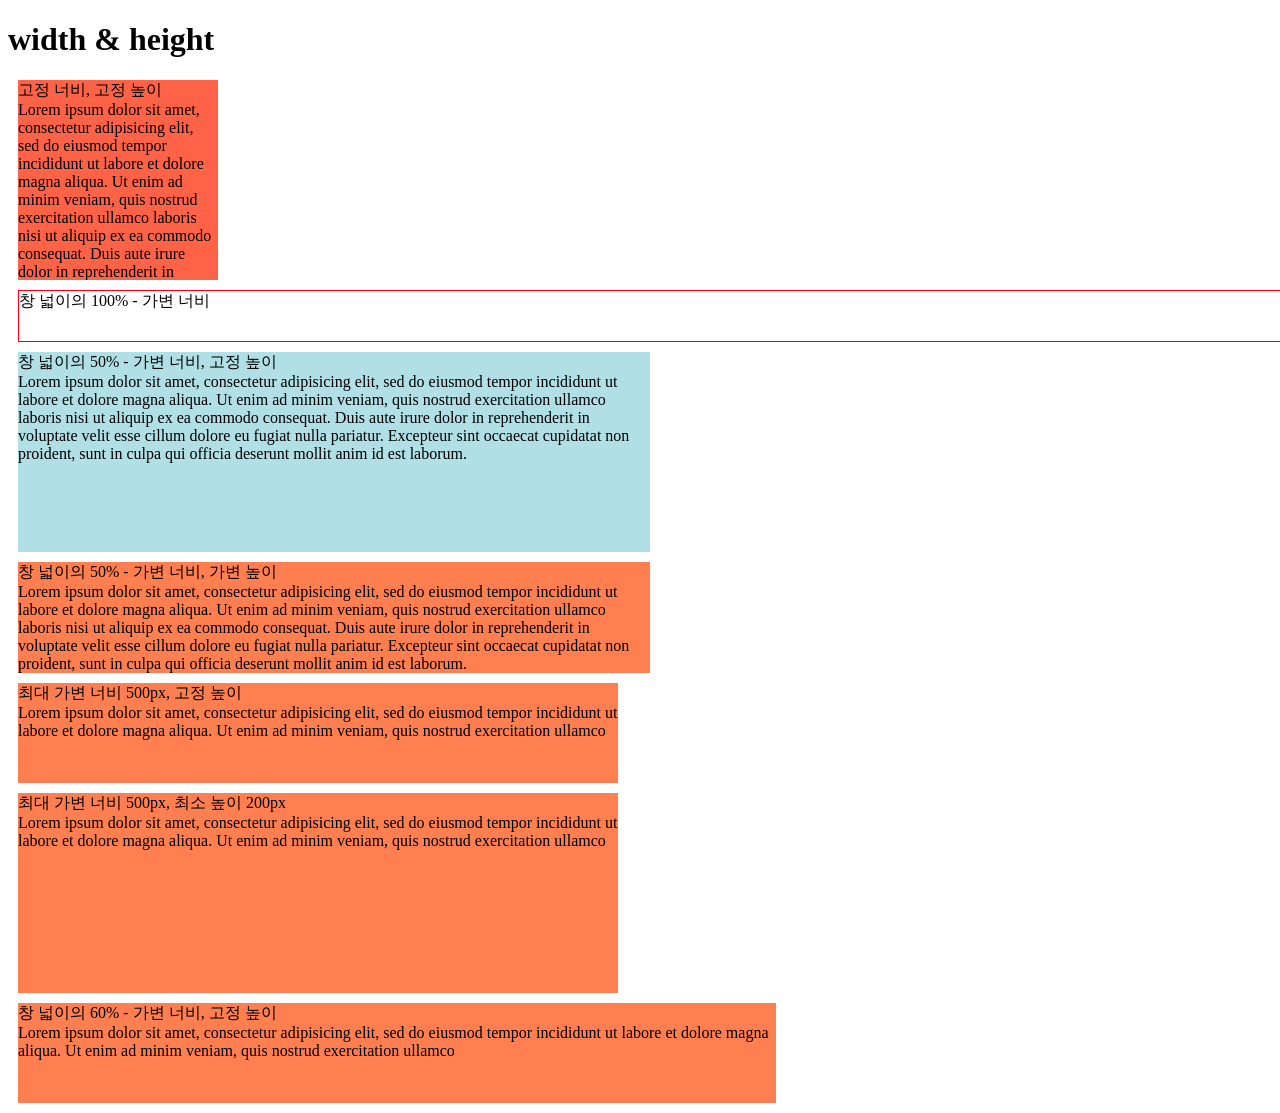
<file: css/02_attribute/width_height.html>
<!DOCTYPE html>
<html lang="en">
<head>
    <meta charset="UTF-8">
    <meta http-equiv="X-UA-Compatible" content="IE=edge">
    <meta name="viewport" content="width=device-width, initial-scale=1.0">
    <title>Document</title>
    <style>
        div{margin: 10px; height: 50px; overflow: auto;}
        .a{width: 100%; border: 1px solid red;}
        .b{width: 50%; height: 200px; background-color: powderblue;}
        .c{width: 50%; height: 50%; background-color:coral;}
        .f{width: 200px; height: 200px;background-color: tomato;}
        .d{width: 60%; height: 100px;  background-color:coral;}
        .e{max-width: 600px; height: 100px;  background-color:coral;}
        .g{max-width: 600px; min-height: 200px;  background-color:coral;}
    </style>
</head>
<body>
    <h1>width &amp; height</h1>

    <div class="f">고정 너비, 고정 높이<br>Lorem ipsum dolor sit amet, consectetur adipisicing elit, sed do eiusmod tempor incididunt ut labore et dolore magna aliqua. Ut enim ad minim veniam, quis nostrud exercitation ullamco laboris nisi ut aliquip ex ea commodo consequat. Duis aute irure dolor in reprehenderit in voluptate velit esse cillum dolore eu fugiat nulla pariatur. Excepteur sint occaecat cupidatat non proident, sunt in culpa qui officia deserunt mollit anim id est laborum.</div>
    <div class="a">창 넓이의 100% - 가변 너비</div>
    <div class="b">창 넓이의 50% - 가변 너비, 고정 높이<br>Lorem ipsum dolor sit amet, consectetur adipisicing elit, sed do eiusmod tempor incididunt ut labore et dolore magna aliqua. Ut enim ad minim veniam, quis nostrud exercitation ullamco laboris nisi ut aliquip ex ea commodo consequat. Duis aute irure dolor in reprehenderit in voluptate velit esse cillum dolore eu fugiat nulla pariatur. Excepteur sint occaecat cupidatat non proident, sunt in culpa qui officia deserunt mollit anim id est laborum.</div>
    <div class="c">창 넓이의 50% - 가변 너비, 가변 높이 <br>Lorem ipsum dolor sit amet, consectetur adipisicing elit, sed do eiusmod tempor incididunt ut labore et dolore magna aliqua. Ut enim ad minim veniam, quis nostrud exercitation ullamco laboris nisi ut aliquip ex ea commodo consequat. Duis aute irure dolor in reprehenderit in voluptate velit esse cillum dolore eu fugiat nulla pariatur. Excepteur sint occaecat cupidatat non proident, sunt in culpa qui officia deserunt mollit anim id est laborum.</div>
    <div class="e">최대 가변 너비 500px, 고정 높이 <br>Lorem ipsum dolor sit amet, consectetur adipisicing elit, sed do eiusmod tempor incididunt ut labore et dolore magna aliqua. Ut enim ad minim veniam, quis nostrud exercitation ullamco </div>
    <div class="g">최대 가변 너비 500px, 최소 높이 200px <br>Lorem ipsum dolor sit amet, consectetur adipisicing elit, sed do eiusmod tempor incididunt ut labore et dolore magna aliqua. Ut enim ad minim veniam, quis nostrud exercitation ullamco </div>
    <div class="d">창 넓이의 60% - 가변 너비, 고정 높이 <br>Lorem ipsum dolor sit amet, consectetur adipisicing elit, sed do eiusmod tempor incididunt ut labore et dolore magna aliqua. Ut enim ad minim veniam, quis nostrud exercitation ullamco </div>
    
    
</body>
</html>
</file>
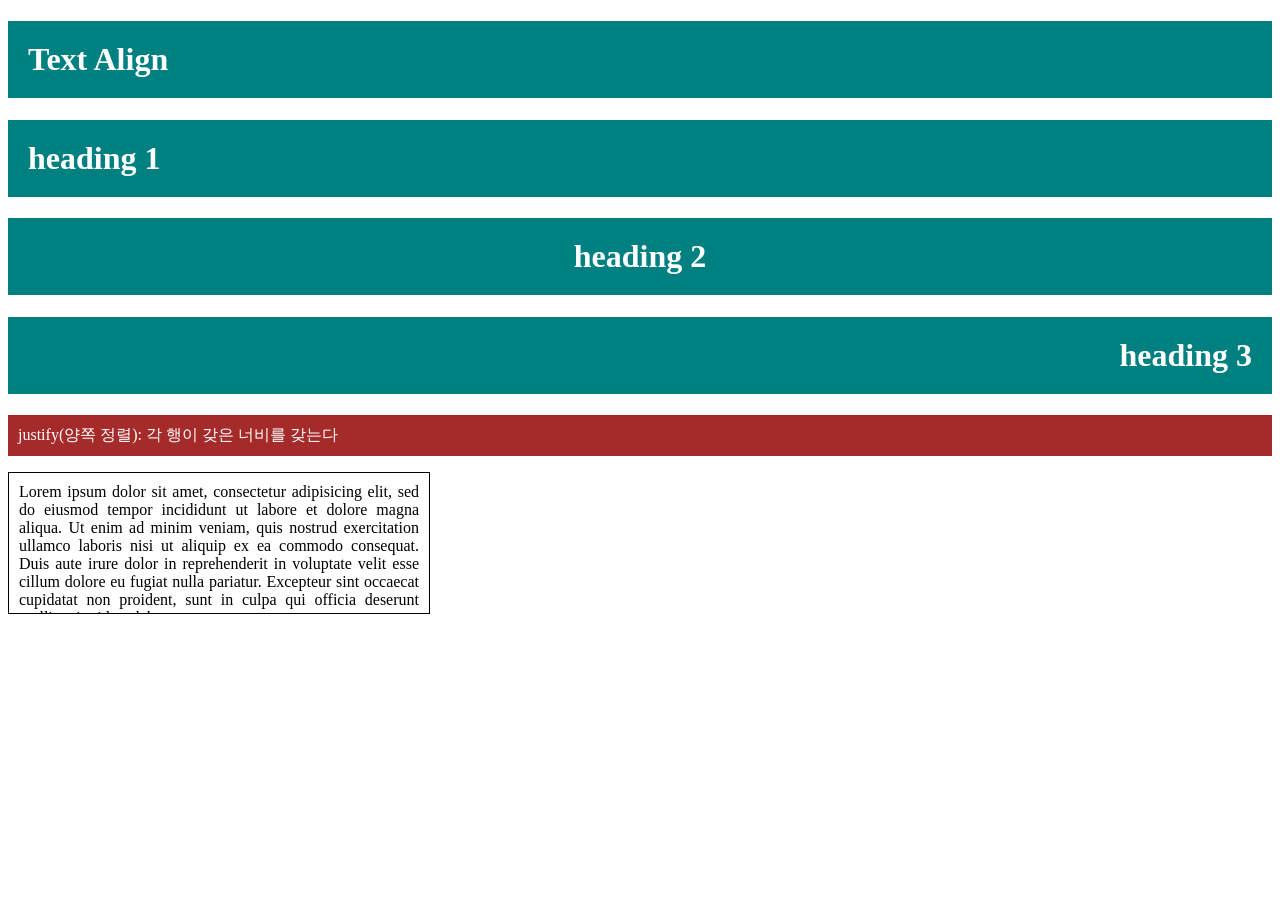
<file: css/04_text/align.html>
<!DOCTYPE html>
<html lang="en">
<head>
    <meta charset="UTF-8">
    <meta http-equiv="X-UA-Compatible" content="IE=edge">
    <meta name="viewport" content="width=device-width, initial-scale=1.0">
    <title>Document</title>
    <link rel="stylesheet" href="../main.css">
    <style>
        #center{text-align: center;}
        #left{text-align: left;}
        #right{text-align: right;}

        div{
            border: 1px solid black; padding: 10px;
            width: 400px; height: 120px;
            overflow: auto;
            text-align: justify;
        }
    </style>
</head>
<body>
    <h1>Text Align</h1>
    
    <h1 id="left">heading 1</h1>
    <h1 id="center">heading 2</h1>
    <h1 id="right">heading 3</h1>

    <p>justify(양쪽 정렬): 각 행이 갖은 너비를 갖는다</p>
    <div>
        Lorem ipsum dolor sit amet, consectetur adipisicing elit, sed do eiusmod tempor incididunt ut labore et dolore magna aliqua. Ut enim ad minim veniam, quis nostrud exercitation ullamco laboris nisi ut aliquip ex ea commodo consequat. Duis aute irure dolor in reprehenderit in voluptate velit esse cillum dolore eu fugiat nulla pariatur. Excepteur sint occaecat cupidatat non proident, sunt in culpa qui officia deserunt mollit anim id est laborum.
    </div>
</body>
</html>
</file>
<file: project/css/style.css>
@charset "UTF-8";
/*기본색상*/

:root {
  --main-color: #5d9ab2;
  --accent-color: #007aff;
  --dark-main-color: #2b5566;
  --text-bright-color: #fff;
  --icon-color: #fff;
  --icon-bk-color: #ddd;
  --gray-color: #ddd;
  --large-width: 1120px;
  --middle-width: 768px;
}

/*기본 폰트 크기 설정*/

@media (max-width: 599px) {
  :root {
    font-size: 14px;
  }
}

@media (min-width: 600px) and (max-width: 799px) {
  :root {
    font-size: 16px;
  }
}

@media (min-width: 800px) {
  :root {
    font-size: 18px;
  }
}

/* body {
  font-size: 16px;
} */

/*기본 설정: 페이지 전체*/

body {
  margin: 0;
  font-family: Noto Sans KR, sans-serif;
}

/* header */

header {
  position: absolute;
  top: 0;
  left: 0;
  width: 100%;
  background-color: rgba(255, 255, 255, 0.9);
  z-index: 1000;
}

#demo {background-image: url(https://www.unicef.or.kr/unicef/api/common/attachFile/img/view/grpNo/1646971649396);
background-position: center center;
background-size: cover;
background-repeat: no-repeat;
width: 1668px;
}






header.nohero{
  position: static;
  border-bottom: 1px solid #ddd;
}

/* logo */
.headA {
  display: inline-block;
  line-height: 70px;
  padding: 0 20px;
  background-color: var(--main-color);
  background-color: #5d9ab2;
  color: var(--text-bright-color);
  font-family: Montserrat, sans-serif;
  font-size: 24px;
  text-decoration: none;
}

/* navigation */
.headB ul {
  margin: 0;
  padding: 0;
  list-style: none;
}

.headB a {
  display: block;
  padding: 15px;
  color: inherit;
  font-size: 12px;
  text-decoration: none;
}

.headB a:hover {
  background-color: rgba(0, 0, 0, 0.3);
}

/* 큰 화면 전용 */
@media (min-width: 768px) {
  header .container {
    display: flex;
    align-items: center;
    justify-content: space-between;
    max-width: var(--large-width);
    margin-left: auto;
    margin-right: auto;
  }

  .headB ul {
    display: flex;
  }
  .headB a {
    font-size: 14px;
  }

  .headC {
    display: none;
  }

  .headB{
    display: block !important;
  }
}

/* 작은 화면 전용 */

@media (max-width: 767px){
    header .container-small{
        display: flex;
        align-items: center;
        justify-content: space-between;
    }

    .headB {
        display: none;
    }

    .headC{
        outline: none; border: none;
        background: none; padding: 0;
        margin-right: 10px; font-size: 28px;
        cursor: pointer; opacity: 0.5;
    }
    .headC:hover{opacity: 0.3;}
}

/* conA - hero image */

.conA{
  display: flex;
  align-items: center;
  justify-content: center;
  background-image:
  url("https://www.unicef.or.kr/unicef/api/common/attachFile/img/view/grpNo/1658273585421");
  background-position: center;
  background-size: cover;
  height: 100vh;
  min-height: 450px;
  color: var(--text-bright-color);
  text-align: center;
  
}

.conA h1 {
  position: relative;
  right: 300px;
}
.conA p {
  position: relative;
  right: 300px;
}
.conA a {
  position: relative;
  right: 300px;
}




.conA h1{
  font-family: Noto Sans KR, sans-serif;
  font-size: 5vw; letter-spacing: 0.2em;
  margin-top: 0; margin-bottom: 10px; margin-left: 0.2em;
  background-color: #fff;
  color: #007aff;
}
.conA img{
  width: 20%;
}
.conA p{
  margin-top: 0; margin-bottom: 0; font-size: 3vw;
  background-color: #fff;
  color: #2D2926;
  
}
.conA a{
  display: inline-block; margin-top: 20px;
  padding: 10px 30px; border: 3px solid currentColor;
  color: #fff;
  border-radius: 6px; background-color: var(--accent-color); font-size: 14px; text-decoration: none;
  box-shadow: 0 0 0 1px #888;
}
.conA a:hover{
  background-image: linear-gradient(rgba(255, 255, 255, 0.2), rgba(255, 255, 255, 0.2));
}

@media (min-width: 768px){
  .conA h1{
    font-size: 40px; 
  }
  .conA p{
    font-size: 20px;
  }
}

/* conB - 개요: 아이콘 + 텍스트 */
.conB .container{
  padding-top: 80px; padding-bottom: 20px;
}

.conB .text{
  text-align: center;
  padding: 0 20px 60px;
}

.conB h2{
  margin-top: 0;
  margin-bottom: 10px; font-size: 20px;
}

.conB p{
  margin-top: 0;
    margin-bottom: 20px;
    font-size: 14px;
    line-height: 1.8;
    opacity: 0.8;
}

.conB a {
  color: #5D9AB2;
  text-decoration: none;
}

.conB a:hover {
  text-decoration: underline;
}

.conB .icon {
  display: inline-block;
  width: 2em;
  font-size: 40px;
  background-color: #ddd;
  color: #fff;
  text-align: center;
  line-height: 2em;
  border-radius: 50%;
  margin-bottom: 20px;
}

@media (min-width: 768px){
  .conB .container{
    display: flex;
    max-width: var(--large-width);
    margin: auto;
  }

  .conB .text{
    flex: 1;
  }

}

/* conC : text */
.conC{
  background-color: var(--main-color);
  color: var(--text-bright-color);
}
.conC .text{
  padding: 20px;
}

.conC h2{
  margin-top: 0;
  margin-bottom: 10px; font-size: 20px;
}

.conC p{
  margin-top: 0;
    margin-bottom: 20px;
    font-size: 14px;
    line-height: 1.8;
    opacity: 0.8;
}

.conC a{
  display: inline-block; margin-top: 20px;
  padding: 10px 30px; border: 3px solid currentColor;
  color: var(--text-bright-color);
  border-radius: 6px; background-color: var(--accent-color); font-size: 14px; text-decoration: none;
}
.conC a:hover{
  background-image: linear-gradient(rgba(255, 255, 255, 0.2), rgba(255, 255, 255, 0.2));
}

.conC .photo{
  background-image: url(../images/note.jpg);
  min-height: 200px;
  background-position: center;
  background-size: cover;
}

@media (min-width: 768px){
  .conC .container{
    display: flex;
    max-width: var(--large-width);
    margin: auto;
  }

  .conC .photo{
    flex: 3
  }
  .conC .text{
    flex: 2
  }
}

/* conD: 개요 - 텍스트 + 이미지 */
.conD .container{
  padding-top: 2px;
}

.conD .text{
  padding: 20px;
}

.conD h2{
  margin-top: 0;
  margin-bottom: 10px; font-size: 20px;
}

.conD p{
  margin-top: 0;
    margin-bottom: 20px;
    font-size: 14px;
    line-height: 1.8;
    opacity: 0.8;
}

.conD a{
  display: inline-block; margin-top: 20px;
  padding: 10px 30px; border: 3px solid currentColor;
  color: var(--text-bright-color);
  border-radius: 6px; background-color: var(--accent-color); font-size: 14px; text-decoration: none;
  box-shadow: 0 0 0 1px #888;

}
.conD a:hover{
  background-image: linear-gradient(rgba(255, 255, 255, 0.2), rgba(255, 255, 255, 0.2));
}

.conD .photo{
  background-image: url(../images/life.jpg);
  min-height: 200px;
  background-position: center;
  background-size: cover;
}

@media (min-width: 768px){
  .conD .container{
    display: flex;
    flex-direction: row-reverse;
    max-width: var(--large-width);
    margin: auto;
    padding-top: 40px;
    padding-bottom: 40px;
  }

  .conD .photo{
    flex:  0 0 400px;
  }
  .conD .text{
    flex: 1;
  }
}

/* footer: 주소, sns, submenu */

footer{
  background-color: var(--dark-main-color);
  color: #fff;
}

footer .container{
  padding: 40px 20px;
}

@media (min-width: 768px){
  footer .container{
    display: flex;
    flex-wrap: wrap; max-width: var(--large-width);
    margin: auto;
  }

  .footA{flex: 0 0 40%}
  .footB{flex: 0 0 60%}
  .footC{flex: 0 0 100%}

  .footB{
    display: flex;
  }
  .footB div{flex: 1}
  .footB div:not(:last-child){
    margin-right: 40px;
  }


}

.footA{margin-bottom: 30px;}
.footA h2{
  margin-top: 0;
  margin-bottom: 10px; 
  font-family: 'Montserrat', sans-serif;
    font-size: 30px;
    letter-spacing: 0.2em;
}

.footA p{
  margin-top: 0;
    margin-bottom: 20px;
    font-size: 14px;
}

.footA a{color: inherit; text-decoration: none;}

.footB div{ margin-bottom: 20px;}

.footB h3{
  margin-top: 0;
    margin-bottom: 10px;
    font-size: 14px;
    border-bottom: 1px solid currentColor;
}
.footB ul{
  margin: 0; padding: 0; list-style: none; 
}
.footB a{
  display: block; padding:  5px; color: inherit;
  font-size: 12px; text-decoration:  none;
}

.footB a:hover{
  background-color: rgba(0,0,0,0.3);
}

.footC{
  font-size: 12px; text-align: center;
  font-family: 'Montserrat', sans-serif;
}

.footD{
  margin-top: 20px;
}
.footD ul{
  display: flex;
  margin: 0; padding: 0;
  list-style: none;
}

.footD a{
  display: block;
  margin-right: 8px;
  padding: 0; color: inherit;
  font-size: 16px; text-decoration: none;
  border: 1px solid currentColor;
  width: 2em; line-height: 2em;
  text-align: center;
  border-radius: 50%;
}

.footD a:hover{
  background-color: rgba(0,0,0,0.3);
}


/* contact page:  연락처, 지도 */
article{
  padding: 20px;
  /* margin: 10px; */
  max-width: var(--large-width);
  margin: auto;
}

article h1 {
	padding-left: 0.5rem;
	border-left: solid 0.75rem var(--accent-color);
	font-size: 2rem;
}

article p {
	font-size: 1rem;
	line-height: 2;
}

.contact{
  /* margin-top: 20px;
  margin-bottom: 20px; */
  margin: 20px 0;
  border: 1px solid #ddd;
  padding: 20px;
  text-align: center;
}
.contact span{
  display: inline-block;
    margin-bottom: 20px;
    font-size: 2.2rem;
    width: 2em;
    line-height: 2em;
    background-color: #5D9ABE;
    color: #fff;
    border-radius: 50%
}

.contact h2{
  margin-top: 0;
  font-size: 1.2rem;
}

.contact a{
  text-decoration: none;
  color: inherit;
  font-size: 1.4rem;
}

@media (min-width: 768px){
  .contact_wrap{
    display: flex;
  }
  .contact{flex: 1}
  .contact:first-child{
    margin-right: 20px;
  }
}

.location iframe{
  width: 100%; height: 400px;
  vertical-align: bottom;
}

.location h2{
  margin: 0;
    padding-top: 20px;
    padding-bottom: 20px;
    background-color: #5D9AB2;
    color: #ddd;
    font-size: 1.5rem;
    text-align: center;
}

/* breadcrumb */
div.bread ol{
  display: flex;
  margin: 0; padding: 0;
  list-style: none;
}

div.bread a{
  display: block; padding:  5px;
  color: inherit; font-size: 0.875rem;
  text-decoration: none;
}
div.bread a::after{
  margin-left: 10px;
  content: '\f054';
  font-family: 'FontAwesome';
  opacity: 0.3;
}

.bread a:hover {
  background-color: rgba(0,0,0,0.3);
}


/* list-a: 이미지 갤러리 */
.conA.compact{
  height: 450px;
  background-image:linear-gradient(rgba(0,0,0,0.1),rgba(0,0,0,0.1)),url(../images/balloon.jpg);
}

.listA .container{
  display: flex;
  max-width: 1000px; margin: 30px auto;
  flex-wrap: wrap;
}

.listA article{
  flex: 1 1 300px;
  padding: 0;
}

.listA a{
  margin: 10px; display: block;
  border: 1px solid #ddd;
  text-decoration: none; color: inherit
}

.listA a:hover{
  opacity: 0.8;
}

.listA .photo{
  min-height: 150px;
  background-size: cover;
  background-position: center;
}

.listA h2{
  font-size: 18px;
}
.listA p{
  font-size: 14px;
  opacity: 0.8;
}
.listA .text{
  margin: 10px;
}
</file>
<file: css/01_basic/external.css>
body{
    background-color: lightblue;
}
h2{ color: white; text-align: center;}
p{
    font-family: 돋움;
    font-size: 15px; padding: 5px; padding-left: 20px;
    color: white;
}
</file>
<file: css/02_attribute/color.css>
@charset "utf-8";

/* 기본색상 */
:root{
    --main-color:#5D9AB2;
    --accect-color:#BF6A7A;
    --dark-main-color:#2B5566;
    --title-font-color:#fff;
}

h3{
    background-color: var(--dark-main-color);
    color: var(--title-font-color)
}

ol{
    background-color: var(--dark-main-color);
    color: #fff;
}
li{
    background-color: var(--accect-color); padding: 10px; margin:  5px;
}
</file>
<file: css/main.css>
h1{
    background-color: teal;
    padding: 20px;
    color: white
}

p{
    background-color: brown;
    padding: 10px;
    color: white;
}

div.sky{ width: 500px; height: 100px; background-color: skyblue; border: 1px solid #333; overflow: auto; margin: 10px;}

ul.tomato li{
    background-color: tomato;
    padding: 10px;
    color: white;
    margin: 5px;
}
</file>
